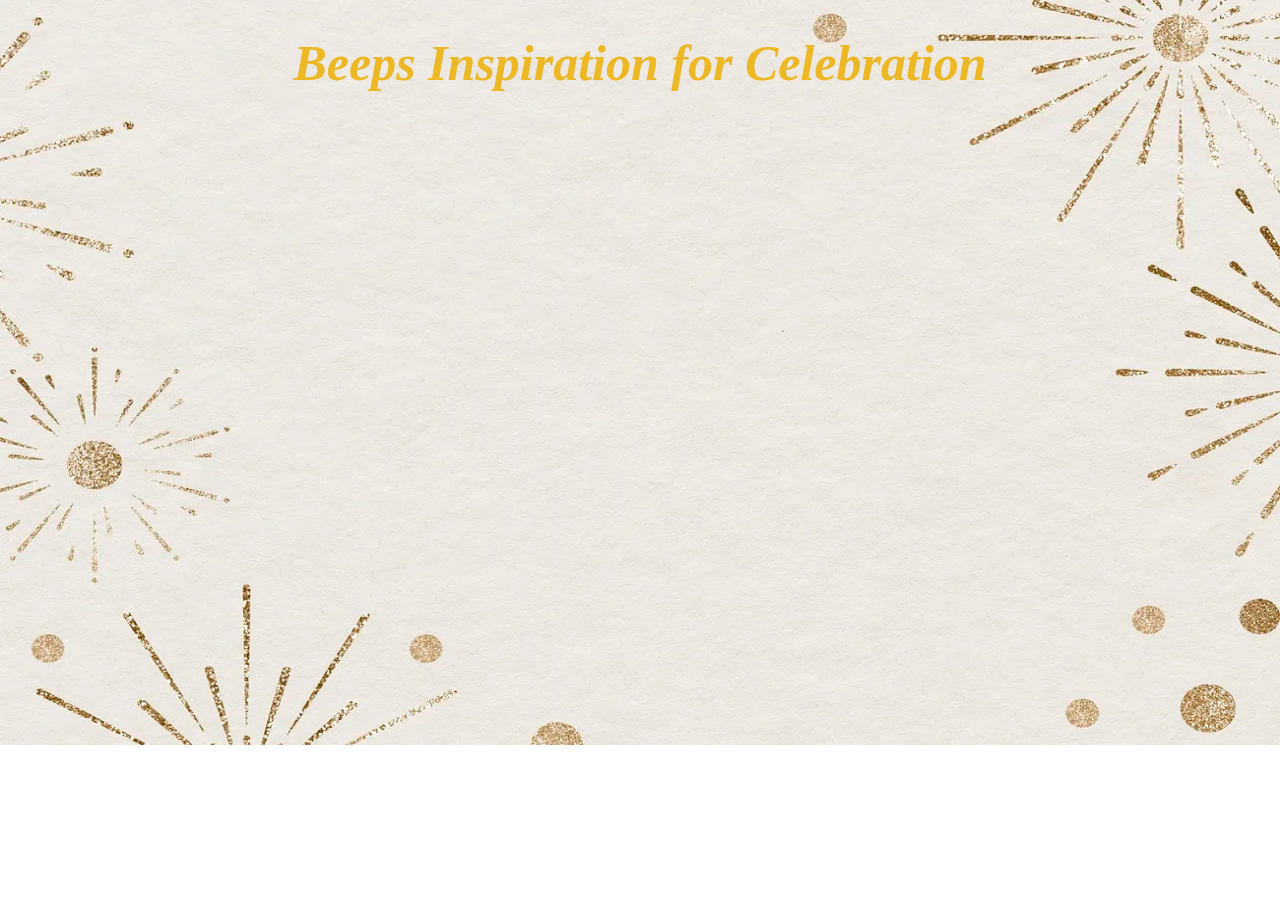
<file: beep1/index.html>
<!DOCTYPE html>
<html lang="en">
<head>
    <meta charset="UTF-8">
    <meta http-equiv="X-UA-Compatible" content="IE=edge">
    <meta name="viewport" content="width=device-width, initial-scale=1.0">
    <title>Beeps Inspiration for Celebration</title>
    <link href="style.css" rel="stylesheet"></link>
    <style>
		body{
			background-image: url("./cb.png");
			background-size: 100% 100%;
			background-repeat: no-repeat;
        }
    </style>
</head>
<h1>Beeps Inspiration for Celebration</h1>
<body>
    <section class="project_section">
 
    <iframe width="110" height="200" src="https://www.myinstants.com/instant/3-short-beeps-1-long-beep/embed/" frameborder="0" scrolling="no"></iframe>

    <iframe width="110" height="200" src="https://www.myinstants.com/instant/windows-xp-lol/embed/" frameborder="0" scrolling="no"></iframe>

    <iframe width="110" height="200" src="https://www.myinstants.com/instant/bf-fnf-beep-76196/embed/" frameborder="0" scrolling="no"></iframe>

    <br><iframe width="110" height="200" src="https://www.myinstants.com/instant/radio-beep-99900/embed/" frameborder="0" scrolling="no"></iframe>

    <iframe width="110" height="200" src="https://www.myinstants.com/instant/boopity-beep/embed/" frameborder="0" scrolling="no"></iframe>

    <iframe width="110" height="200" src="https://www.myinstants.com/instant/beep-beep-ii/embed/" frameborder="0" scrolling="no"></iframe>


    <!-- <iframe width="110" height="200" src="https://www.myinstants.com/instant/electro-beep-54212/embed/" frameborder="0" scrolling="no"></iframe> -->

    <iframe width="110" height="200" src="https://www.myinstants.com/instant/beepbeepbeep-46375/embed/" frameborder="0" scrolling="no"></iframe>

    
    <br><iframe width="110" height="200" src="https://www.myinstants.com/instant/red-beep-64031/embed/" frameborder="0" scrolling="no"></iframe>

    <iframe width="110" height="200" src="https://www.myinstants.com/instant/yellow-beep-56849/embed/" frameborder="0" scrolling="no"></iframe>

    <iframe width="110" height="200" src="https://www.myinstants.com/instant/green-beep-33367/embed/" frameborder="0" scrolling="no"></iframe>

    <iframe width="110" height="200" src="https://www.myinstants.com/instant/smoke-detector-beep-97430/embed/" frameborder="0" scrolling="no"></iframe>

    <iframe width="110" height="200" src="https://www.myinstants.com/instant/beep1-18342/embed/" frameborder="0" scrolling="no"></iframe>
    </section>

</body>
</html>
</file>
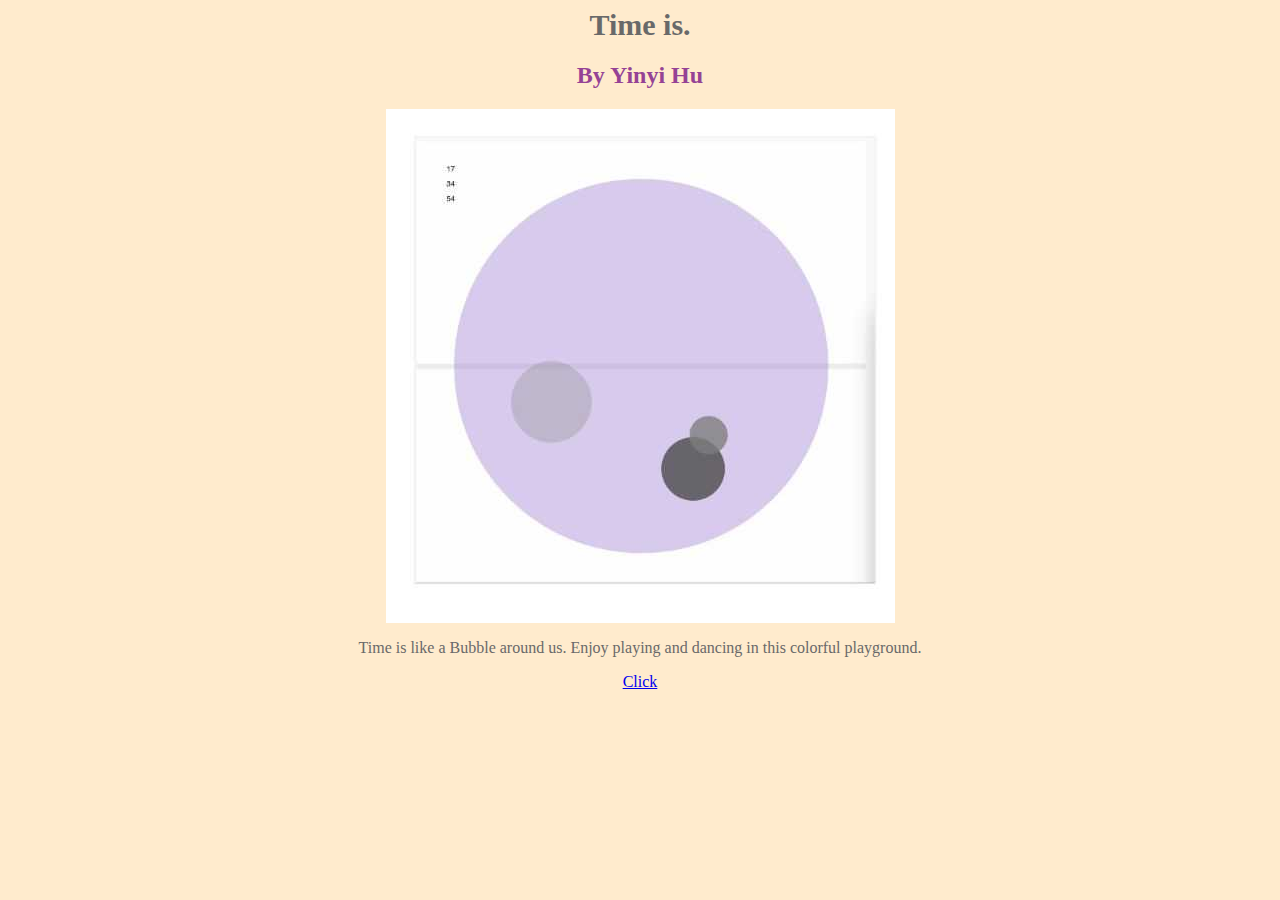
<file: week0/index.html>
<html>

<head>
    <title> Time Bubble</title>
    <link href="style.css" rel="stylesheet" />
</head>

<body>
    <h1> Time is.</h1>
    <h2> By Yinyi Hu </h2>
    <p><img alt="three little circles bouncing in a big circle" src="./circle pic.jpg"></p>
    <p>Time is like a Bubble around us. Enjoy playing and dancing in this colorful playground. </p>
    <p><a href="https://editor.p5js.org/HYY/full/rvoQsVmzF"> Click </a></p>
</body>

</html>
</file>
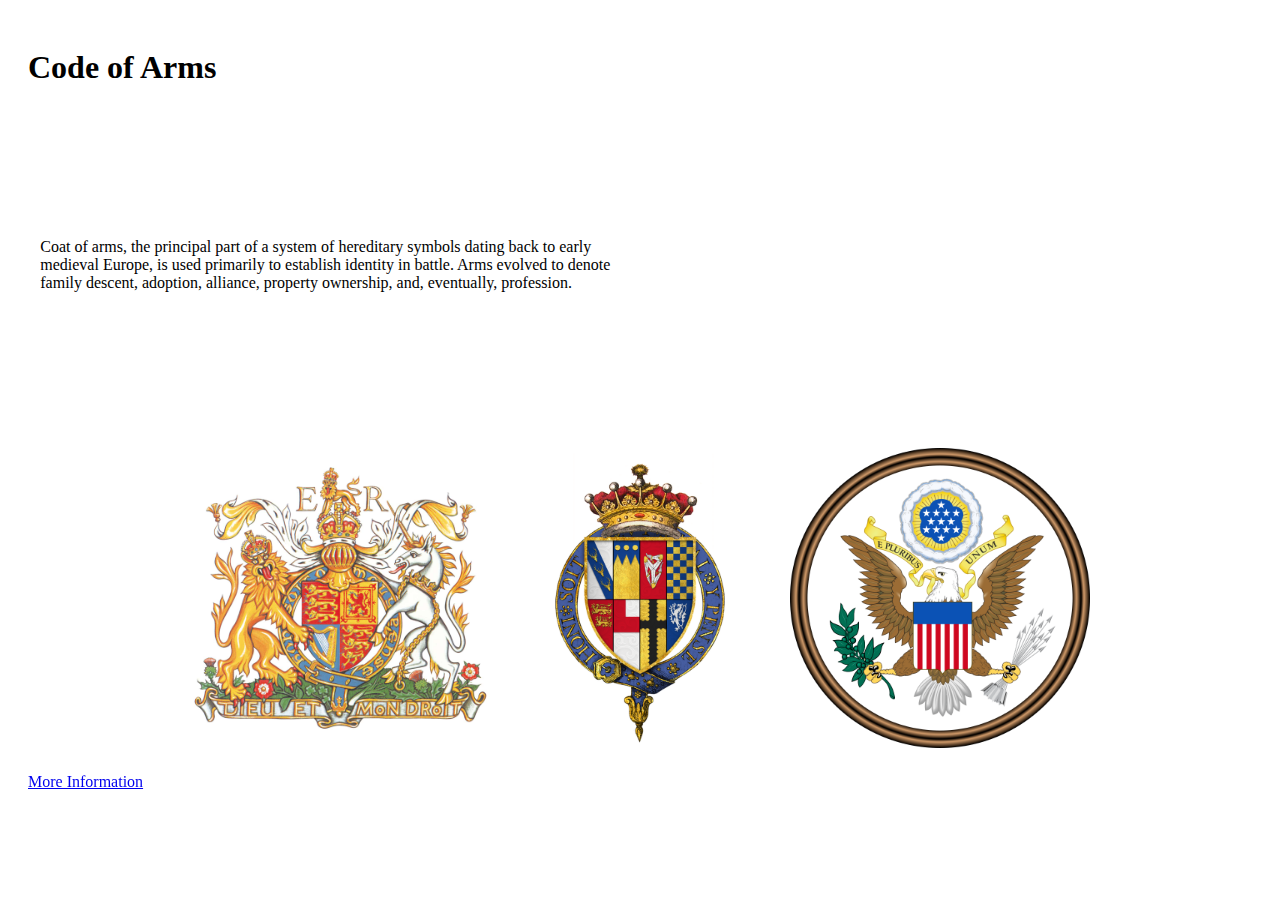
<file: week1/index.html>
<!DOCTYPE html>
<html lang="en">
<head>
    <meta charset="UTF-8">
    <meta name="viewport" content="width=device-width, initial-scale=1.0">
    <title>Code of Arms</title>
    <link href="style.css" rel="stylesheet"></link>
</head>
<body>
    <h1> Code of Arms </h1>
    <section class="project_section">
        <p class="project_desc"> 
            Coat of arms, the principal part of a system of hereditary symbols dating back to early medieval Europe, is used primarily to establish identity in battle. Arms evolved to denote family descent, adoption, alliance, property ownership, and, eventually, profession.
        </p>
        <iframe 
        class = "project_video"
        width="560" height="315" src="https://www.youtube.com/embed/osbMXZstL4o" title="YouTube video player" frameborder="0" allow="accelerometer; autoplay; clipboard-write; encrypted-media; gyroscope; picture-in-picture" allowfullscreen></iframe>
        

    </section>
    <section class="project_section">
        <img class="project_image" src="Media/pic1.png" alt="example 1"/>
        <img class="project_image" src="Media/pic2.png" alt="example 2"/>
        <img class="project_image" src="Media/pic3.png" alt="example 3"/>
    </section>
    <a 
    href="https://www.britannica.com/topic/coat-of-arms"
    target="_blank">More Information</a>
    
</body>
</html>
</file>
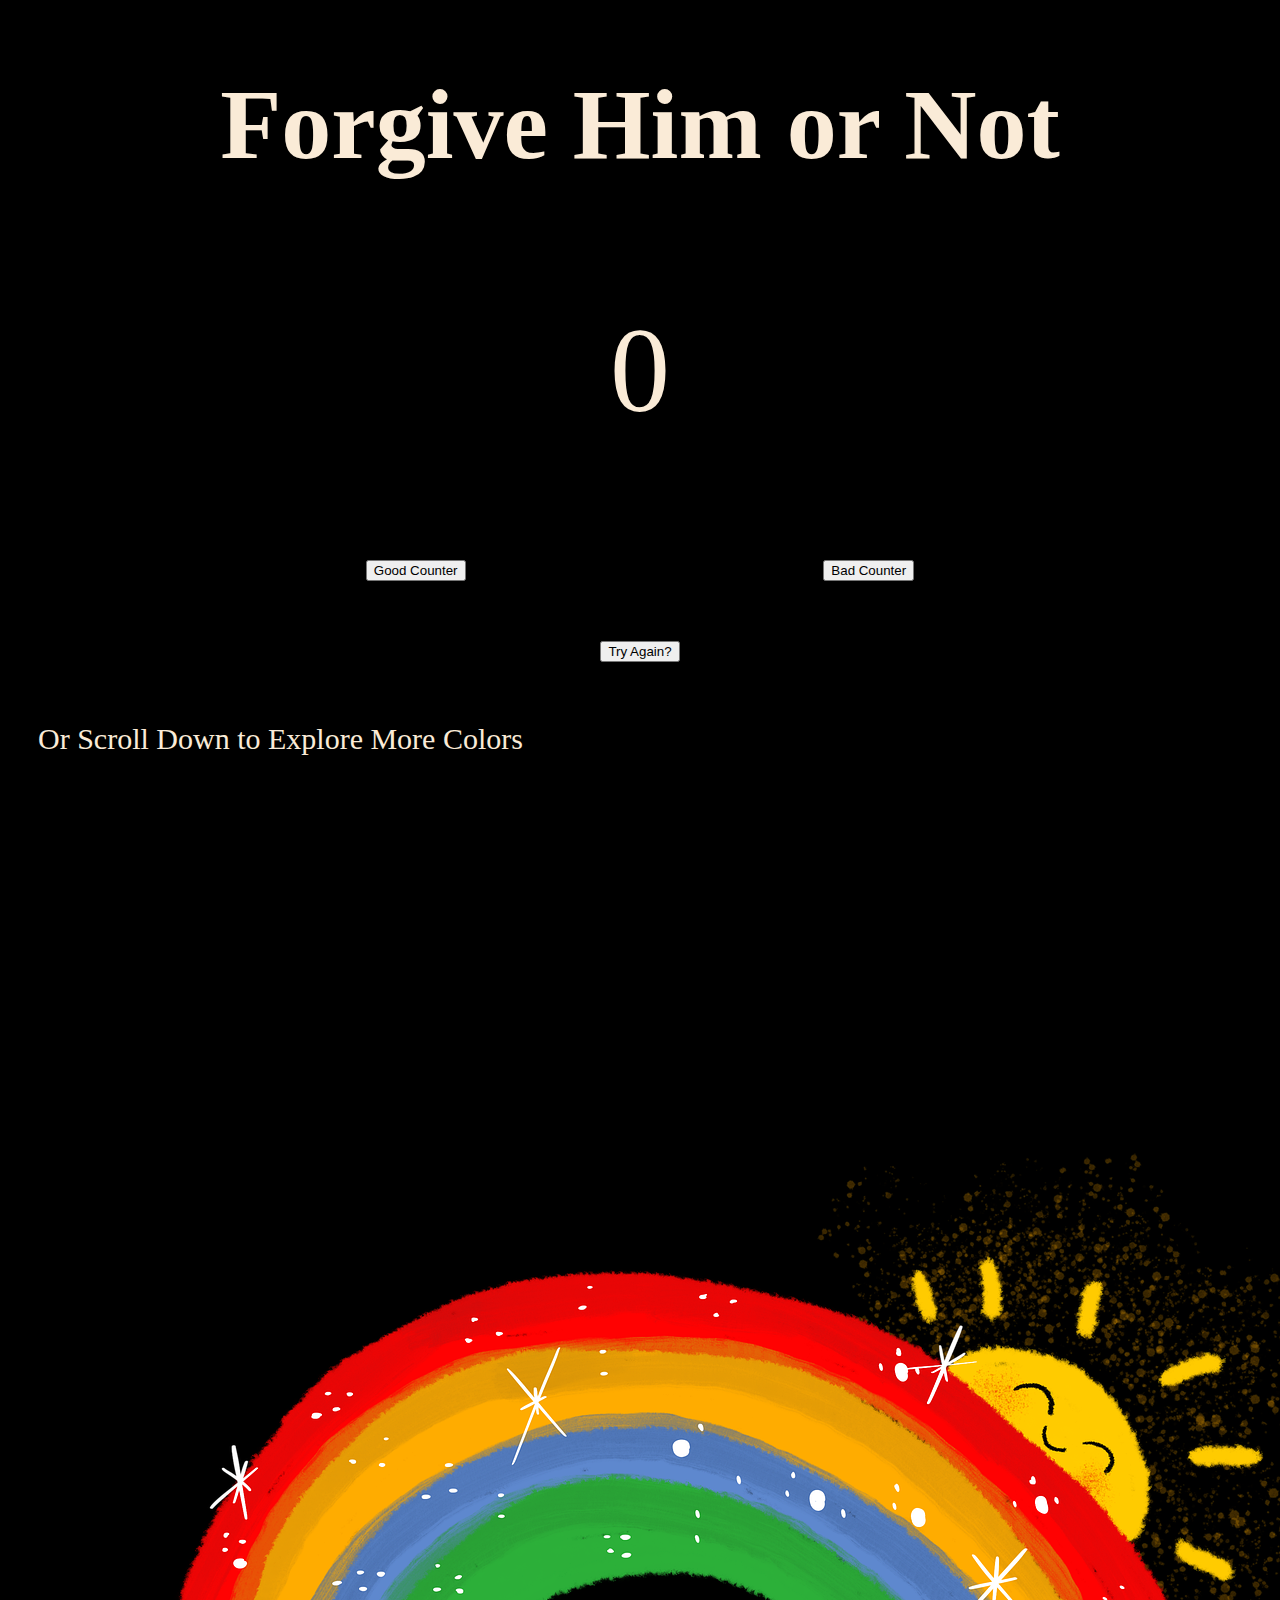
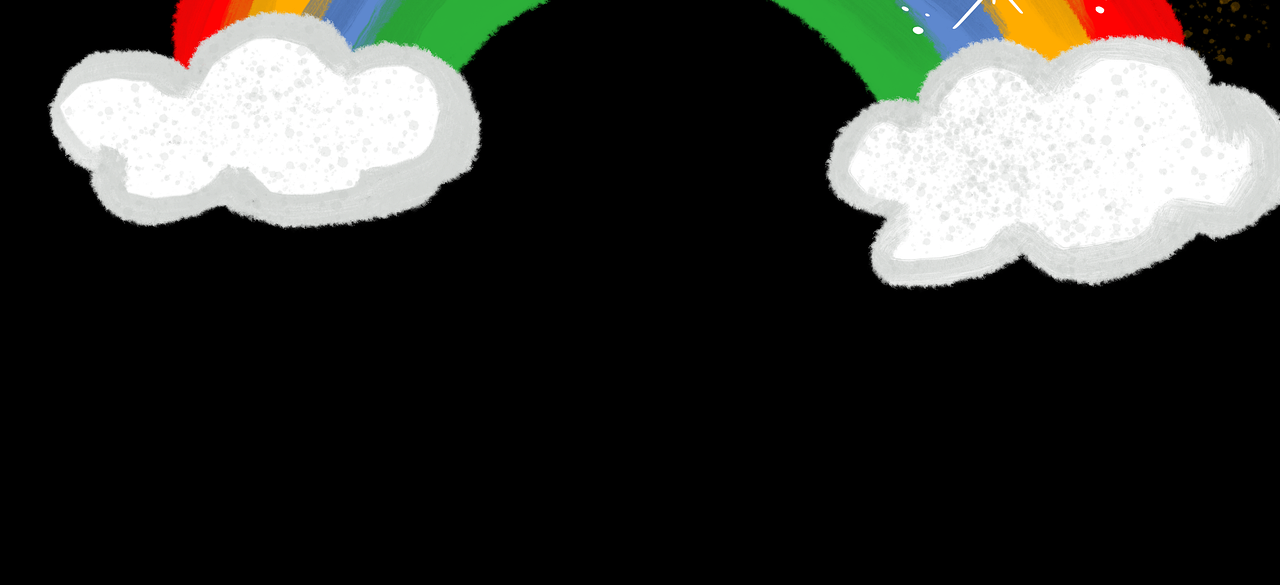
<file: week2/index.html>
<!DOCTYPE html>
<html lang="en">
<head>
    <meta charset="UTF-8">
    <meta http-equiv="X-UA-Compatible" content="IE=edge">
    <meta name="viewport" content="width=device-width, initial-scale=1.0">
    <title>Forgive or Not</title>
    <link rel="stylesheet" href="style.css">
   
</head>
<body>
    <h1 class="project_heading">Forgive Him or Not</h1>
    <p id="counter"> 0 </p>
    <section class="container">
        <button id="counterButton">Good Counter </button>
        <button id="counterButton2">Bad Counter</button>
    </section>

    <section class="project_extra">
        <button id="button-restart"> Try Again? </button>
    </section>

   
    <p1> Or Scroll Down to Explore More Colors</p1>
    <p><img alt="rainbow" src="./rainbow.webp"></p>
    </section>

    <script src="app.js">
    
    </script>
</body>
</html>
</file>
<file: beep1/style.css>
h1 {
    text-align: center;
    color:rgb(237, 184, 38);
    font-style: italic;
    font-size: 50px;
}

.project_section {
    text-align: center;
}
</file>
<file: week0/style.css>
body{
    background-color:blanchedalmond;
}
h1 {
    text-align: center;
    color:dimgrey;
    font-size: 30px;
}
h2 {
    text-align: center;
    color:rgb(149, 66, 149);
}

img{
    text-align: center;
}
p{
    text-align:center;
    color:dimgray
}
</file>
<file: week1/style.css>
body{
    padding: 20px;
    font-family:Verdana;
}

.project_section {
    width: 100%;
    display:flex;
    flex-direction: row;
    flex-wrap:wrap;
    justify-content: center;
    align-items: center;
}

.project_desc {
    width: 49%;
    display:inline-block;
    margin: 0px;
    padding: 10px;
}

.project_video {
    width: 49%
}

.project_image{
    width: 300px;
}
</file>
<file: week2/style.css>
body{
    background-color:black;
    color:antiquewhite;
    height: 1500px;
}

p{
    text-align:center;
    color:antiquewhite;
    font-size: 120px;
}

p1{
    font-size: 30px;
    margin: 30px;
}


.container{
    display:flex;
    flex-direction: row;
    justify-content: space-evenly;
    align-items: center;
}


.project_heading{
    text-align:center;
    font-size: 100px;
}

.project_extra{
    display:flex;
    align-items: center;
    justify-content: center;
    margin: 60px;
}
</file>
